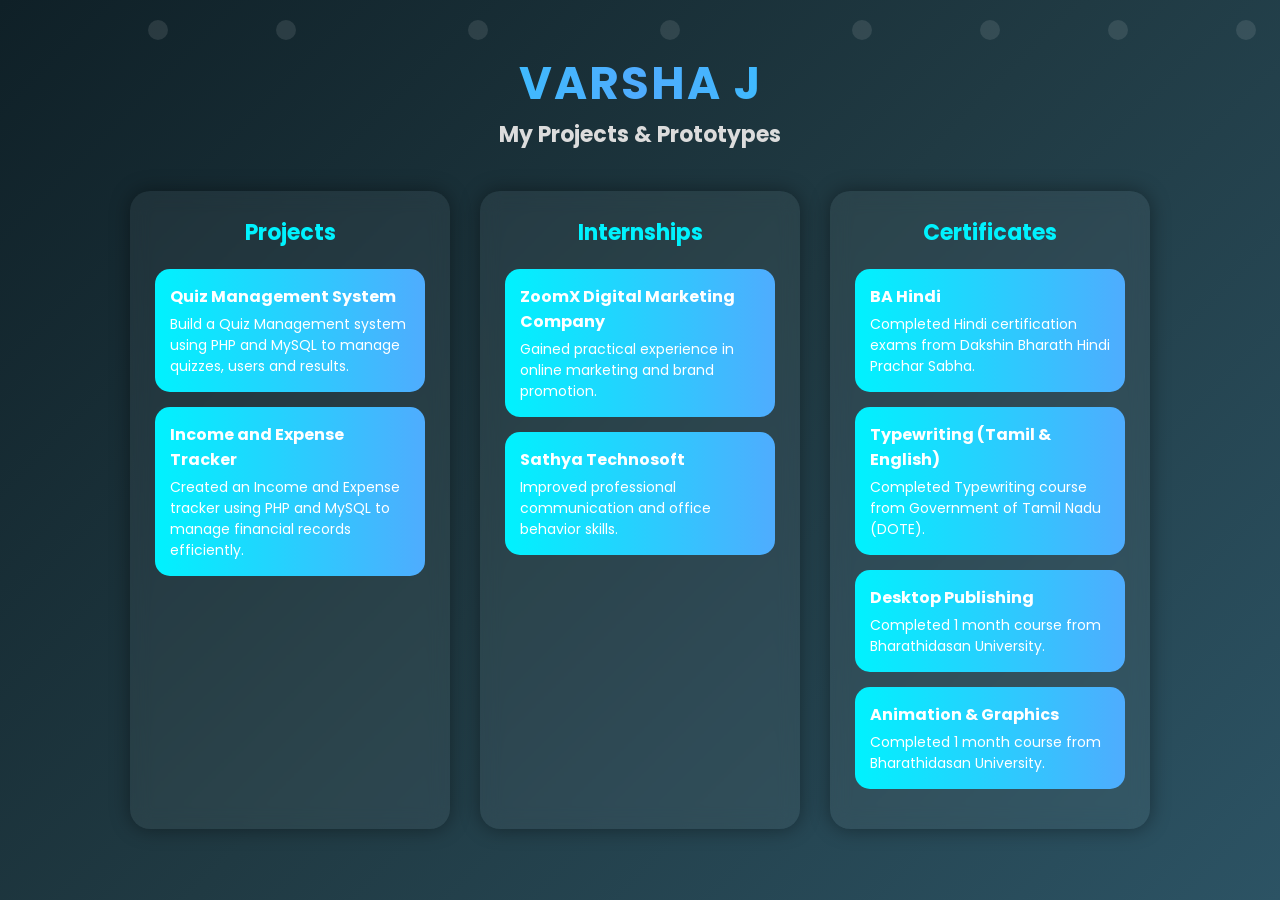
<file: index.html>
<!DOCTYPE html>
<html lang="en">
<head>
    <meta charset="UTF-8">
    <meta name="viewport" content="width=device-width, initial-scale=1.0">
    <title>MY PORTFOLIO</title>

    <!-- Google Fonts -->
    <link href="https://fonts.googleapis.com/css2?family=Orbitron:wght@600&family=Poppins:wght@300;400;500;600&display=swap" rel="stylesheet">

    <link rel="stylesheet" href="style.css">
</head>

<body>

<!-- Bubble Background -->
<div class="bubbles">
  <span></span>
  <span></span>
  <span></span>
  <span></span>
  <span></span>
  <span></span>
  <span></span>
  <span></span>
</div>

<!-- Main Heading -->
<h1 class="main-title">VARSHA J</h1>
<h2 class="sub-title">My Projects & Prototypes</h2>

<div class="container">

    <!-- Projects -->
    <div class="card">
        <h3>Projects</h3>

        <a href="project1.html" class="btn">
            <b>Quiz Management System</b>
            <p>Build a Quiz Management system using PHP and MySQL to manage quizzes, users and results.</p>
        </a>

        <a href="project2.html" class="btn">
            <b>Income and Expense Tracker</b>
            <p>Created an Income and Expense tracker using PHP and MySQL to manage financial records efficiently.</p>
        </a>
    </div>

    <!-- Internships -->
    <div class="card">
        <h3>Internships</h3>

        <a href="intern1.html" class="btn">
            <b>ZoomX Digital Marketing Company</b>
            <p>Gained practical experience in online marketing and brand promotion.</p>
        </a>

        <a href="intern2.html" class="btn">
            <b>Sathya Technosoft</b>
            <p>Improved professional communication and office behavior skills.</p>
        </a>
    </div>

    <!-- Certificates -->
    <div class="card">
        <h3>Certificates</h3>

        <a href="hindi.html" class="btn">
            <b>BA Hindi</b>
            <p>Completed Hindi certification exams from Dakshin Bharath Hindi Prachar Sabha.</p>
        </a>

        <a href="typing.html" class="btn">
            <b>Typewriting (Tamil & English)</b>
            <p>Completed Typewriting course from Government of Tamil Nadu (DOTE).</p>
        </a>

        <a href="Desktop.html" class="btn">
            <b>Desktop Publishing</b>
            <p>Completed 1 month course from Bharathidasan University.</p>
        </a>

        <a href="Animation&Graphics.html" class="btn">
            <b>Animation & Graphics</b>
            <p>Completed 1 month course from Bharathidasan University.</p>
        </a>
    </div>

</div>

</body>
</html>
</file>
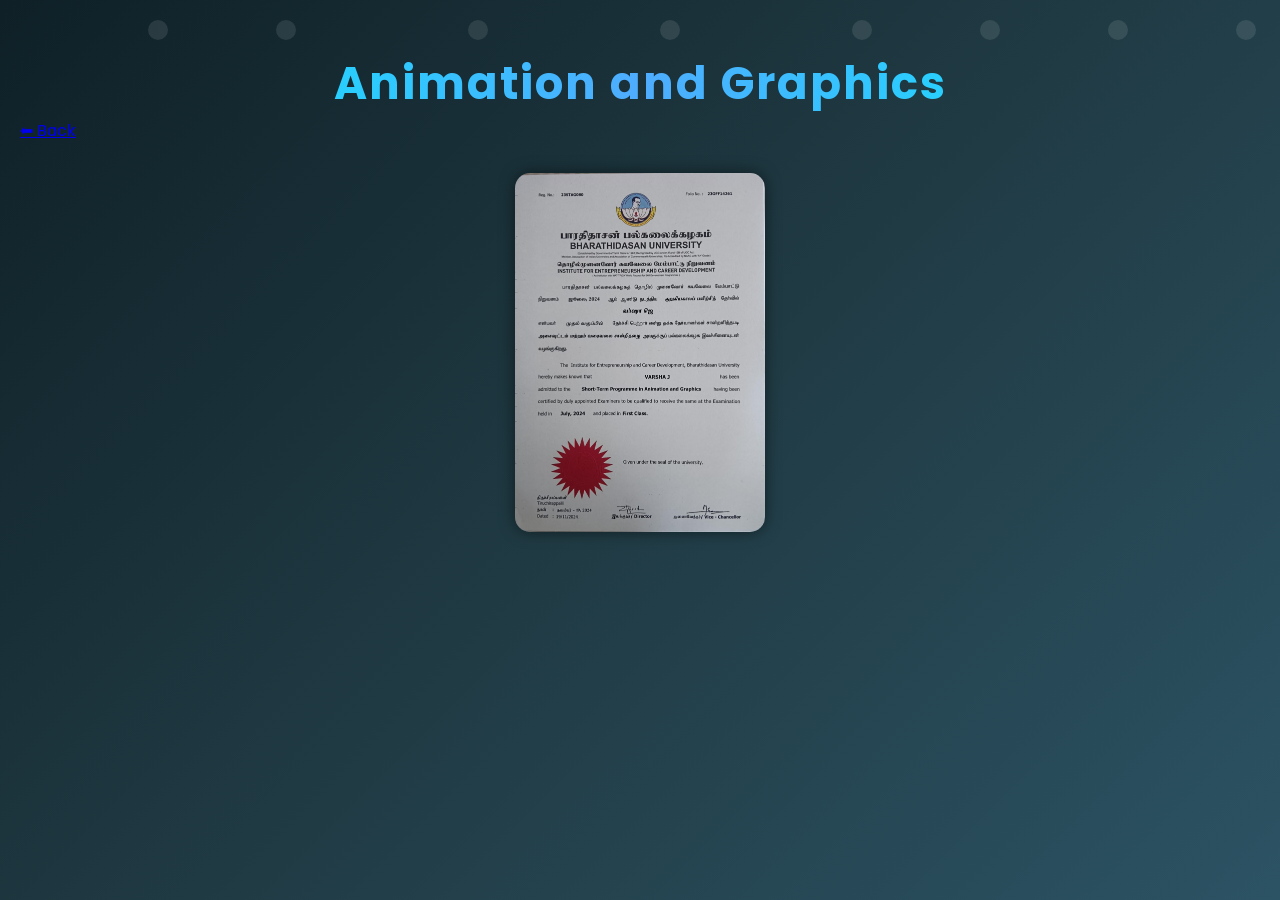
<file: Animation&Graphics.html>
<!DOCTYPE html>
<html>
<head>
    <title>Certificates</title>
    <link rel="stylesheet" href="style.css">
</head>
<body>
<div class="bubbles">
  <span></span>
  <span></span>
  <span></span>
  <span></span>
  <span></span>
  <span></span>
  <span></span>
  <span></span>
</div>
<h1>Animation and Graphics</h1>

<a href="index.html" class="back-btn">⬅ Back</a>

<div class="gallery">

    <img src="Animation&Graphics.jpeg">
   

</div>

</body>
</html>
</file>
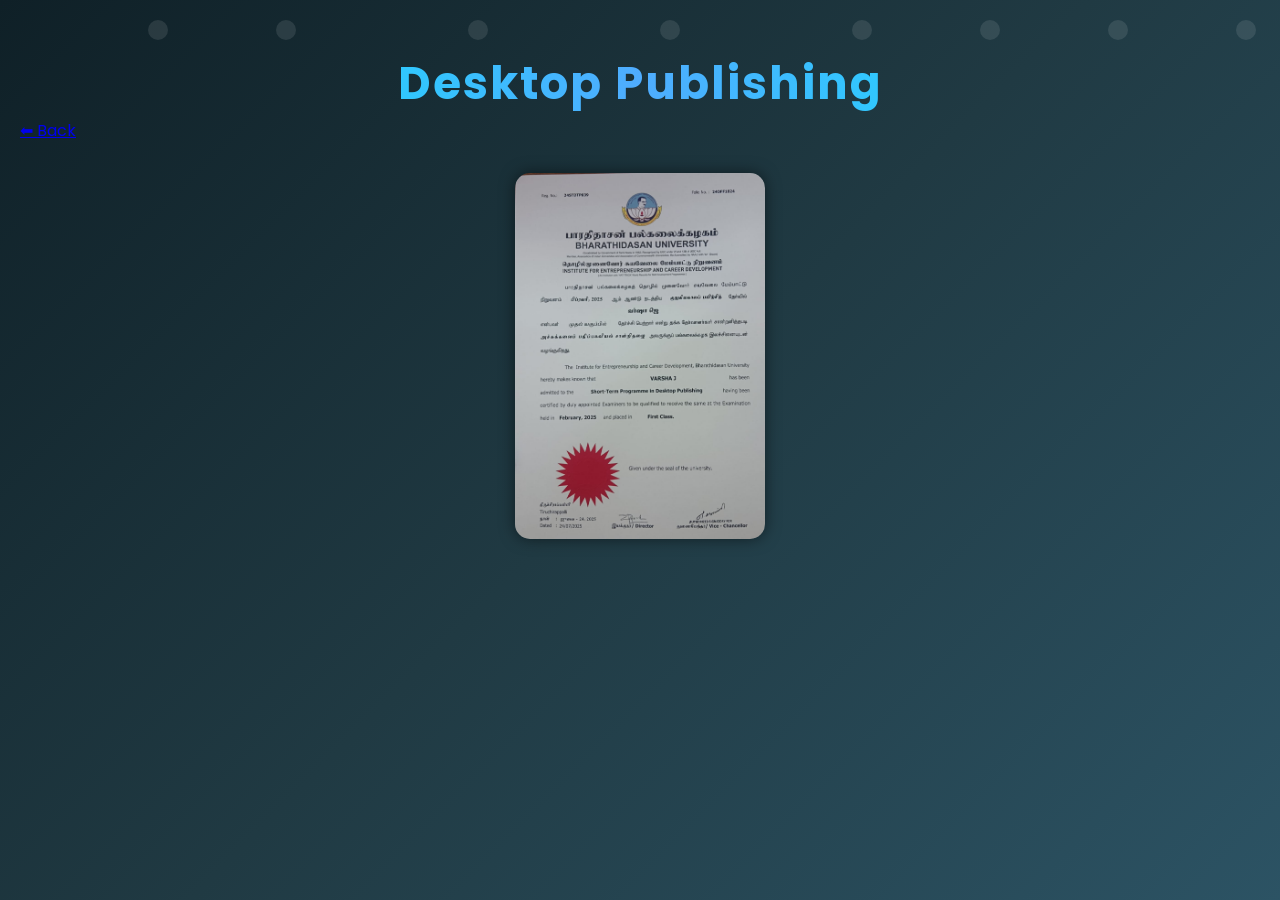
<file: Desktop.html>
<!DOCTYPE html>
<html>
<head>
    <title>Certificates</title>
    <link rel="stylesheet" href="style.css">
</head>
<body>
<div class="bubbles">
  <span></span>
  <span></span>
  <span></span>
  <span></span>
  <span></span>
  <span></span>
  <span></span>
  <span></span>
</div>
<h1>Desktop Publishing</h1>

<a href="index.html" class="back-btn">⬅ Back</a>

<div class="gallery">

    <img src="Desktop.jpeg">
    

</div>

</body>
</html>
</file>
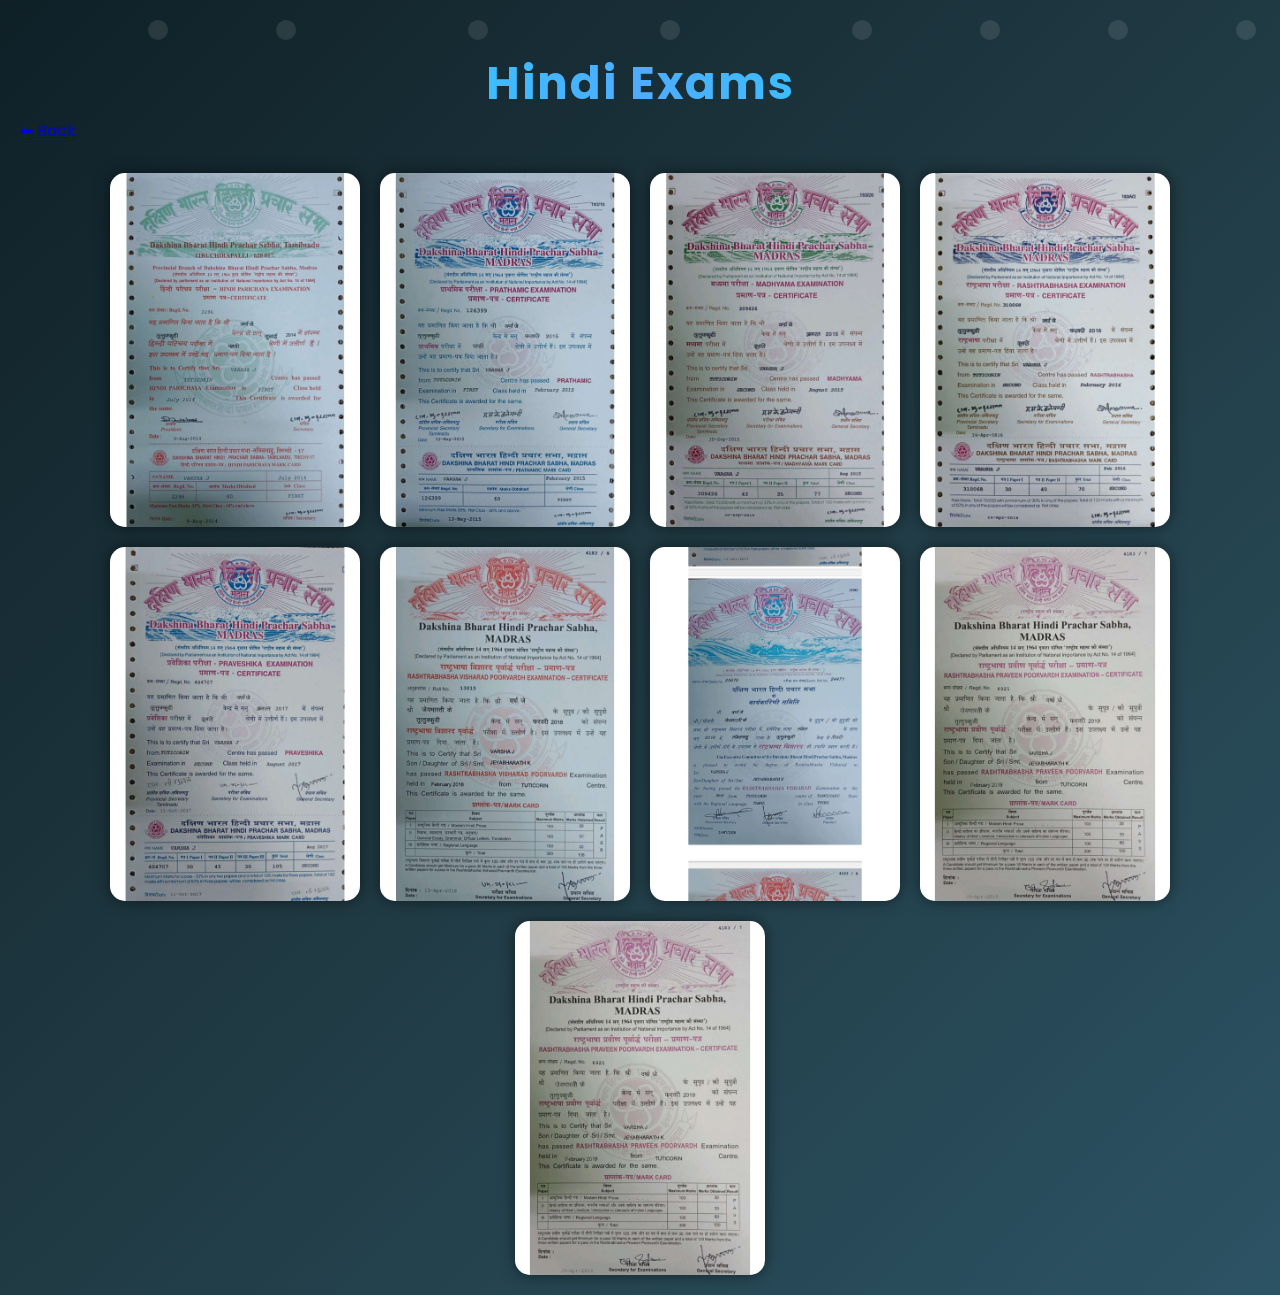
<file: hindi.html>
<!DOCTYPE html>
<html>
<head>
    <title>Certificates</title>
    <link rel="stylesheet" href="style.css">
</head>
<body>
<div class="bubbles">
  <span></span>
  <span></span>
  <span></span>
  <span></span>
  <span></span>
  <span></span>
  <span></span>
  <span></span>
</div>
<h1>Hindi Exams</h1>

<a href="index.html" class="back-btn">⬅ Back</a>

<div class="gallery">

    <img src="hindi-1.jpeg">
    <img src="hindi-2.jpeg">
    <img src="hindi-3.jpeg">
    <img src="hindi-4.jpeg">
    <img src="hindi-5.jpeg">
    <img src="hindi-6.jpeg">
    <img src="hindi-7.jpeg">
    <img src="hindi-8.jpeg">
    <img src="hindi-9.jpeg">

</div>

</body>
</html>
</file>
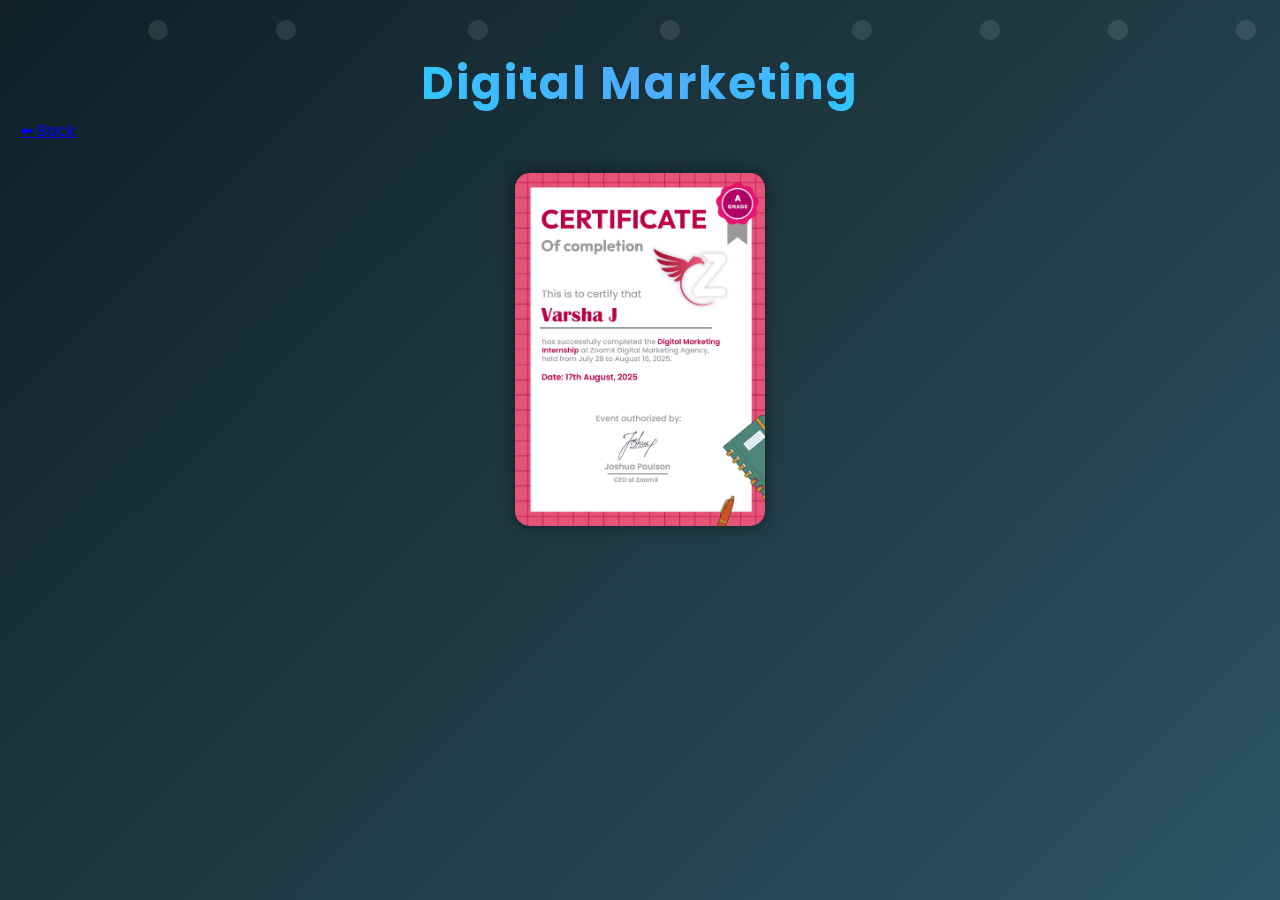
<file: intern1.html>
<!DOCTYPE html>
<html>
<head>
    <title>Internship 1</title>
    <link rel="stylesheet" href="style.css">
</head>
<body>
<div class="bubbles">
  <span></span>
  <span></span>
  <span></span>
  <span></span>
  <span></span>
  <span></span>
  <span></span>
  <span></span>
</div>
<h1>Digital Marketing</h1>

<a href="index.html" class="back-btn">⬅ Back</a>

<div class="gallery">

    <img src="i1.jpeg">
    

</div>

</body>
</html>
</file>
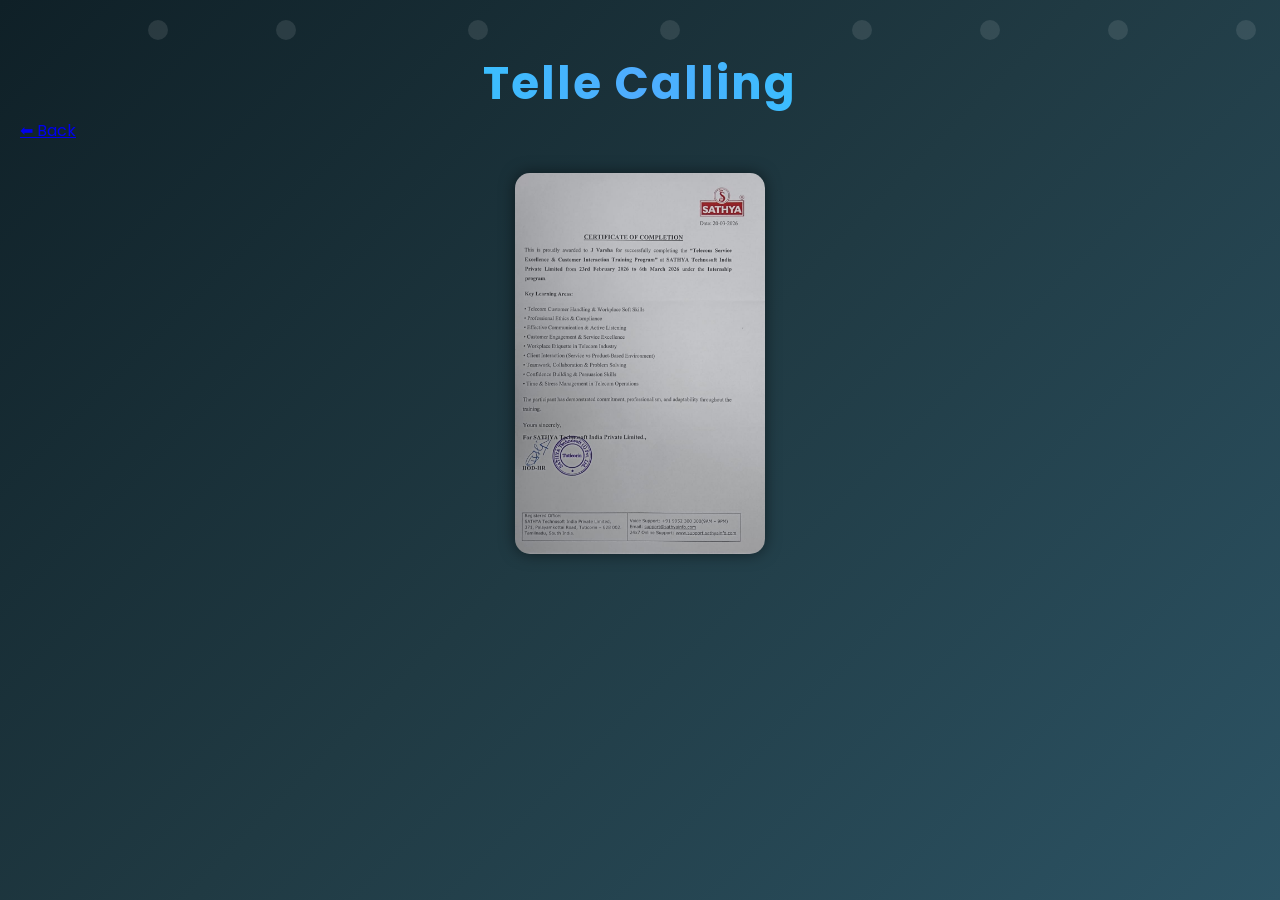
<file: intern2.html>
<!DOCTYPE html>
<html>
<head>
    <title>Internship 2</title>
    <link rel="stylesheet" href="style.css">
</head>
<body>
<div class="bubbles">
  <span></span>
  <span></span>
  <span></span>
  <span></span>
  <span></span>
  <span></span>
  <span></span>
  <span></span>
</div>
<h1>Telle Calling</h1>

<a href="index.html" class="back-btn">⬅ Back</a>

<div class="gallery">

    <img src="i2.jpeg">


</div>

</body>
</html>
</file>
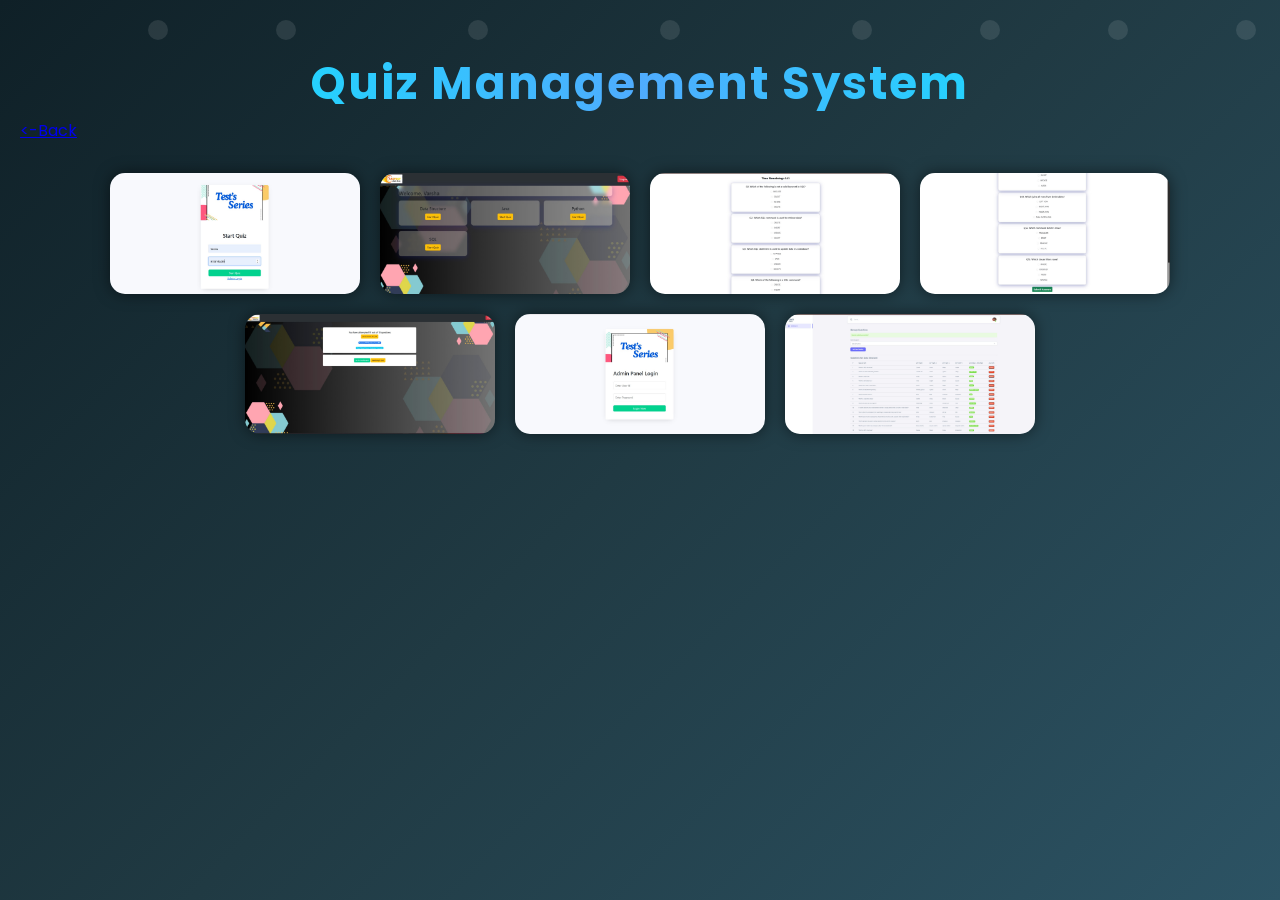
<file: project1.html>
<!DOCTYPE html>
<html>
<head>
    <title>Project 1</title>
    <link rel="stylesheet" href="style.css">
</head>
<body>
    <div class="bubbles">
  <span></span>
  <span></span>
  <span></span>
  <span></span>
  <span></span>
  <span></span>
  <span></span>
  <span></span>
</div>

<h1>Quiz Management System</h1>

<a href="index.html"><-Back</a>
<div class="gallery">

    <img src="p1-1.jpeg">
    <img src="p1-2.jpeg">
    <img src="p1-3.jpeg">
    <img src="p1-4.jpeg">
    <img src="p1-5.jpeg">
    <img src="p1-6.jpeg">
    <img src="p1-7.jpeg">
    
</div>

</body>
</html>
</file>
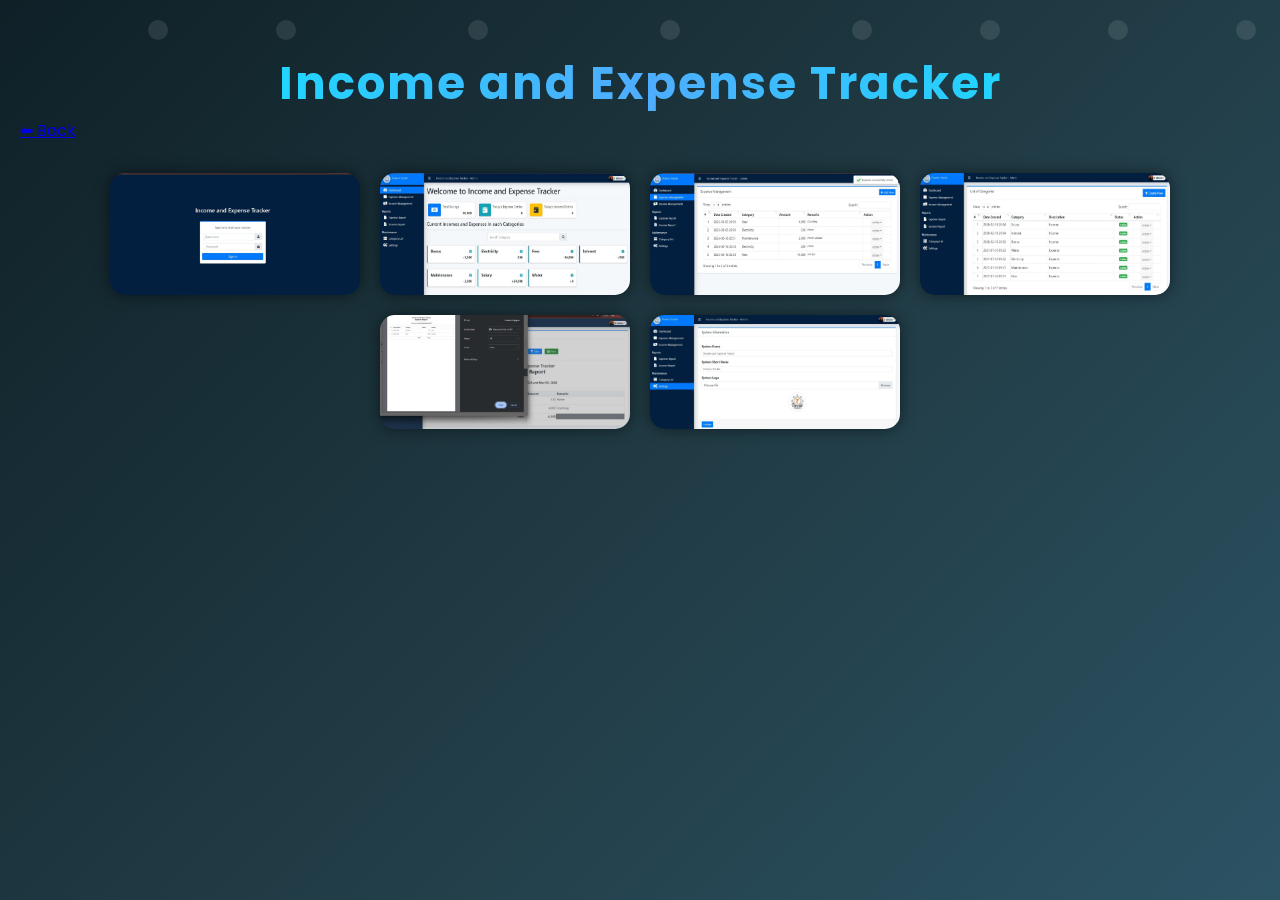
<file: project2.html>
<!DOCTYPE html>
<html>
<head>
    <title>Project 2</title>
    <link rel="stylesheet" href="style.css">
</head>
<body>
    <div class="bubbles">
  <span></span>
  <span></span>
  <span></span>
  <span></span>
  <span></span>
  <span></span>
  <span></span>
  <span></span>
</div>

<h1>Income and Expense Tracker</h1>

<a href="index.html" class="back-btn">⬅ Back</a>

<div class="gallery">

    <img src="p2-1.jpeg">
    <img src="p2-2.jpeg">
    <img src="p2-3.jpeg">
    <img src="p2-4.jpeg">
    <img src="p2-5.jpeg">
    <img src="p2-6.jpeg">

</div>

</body>
</html>
</file>
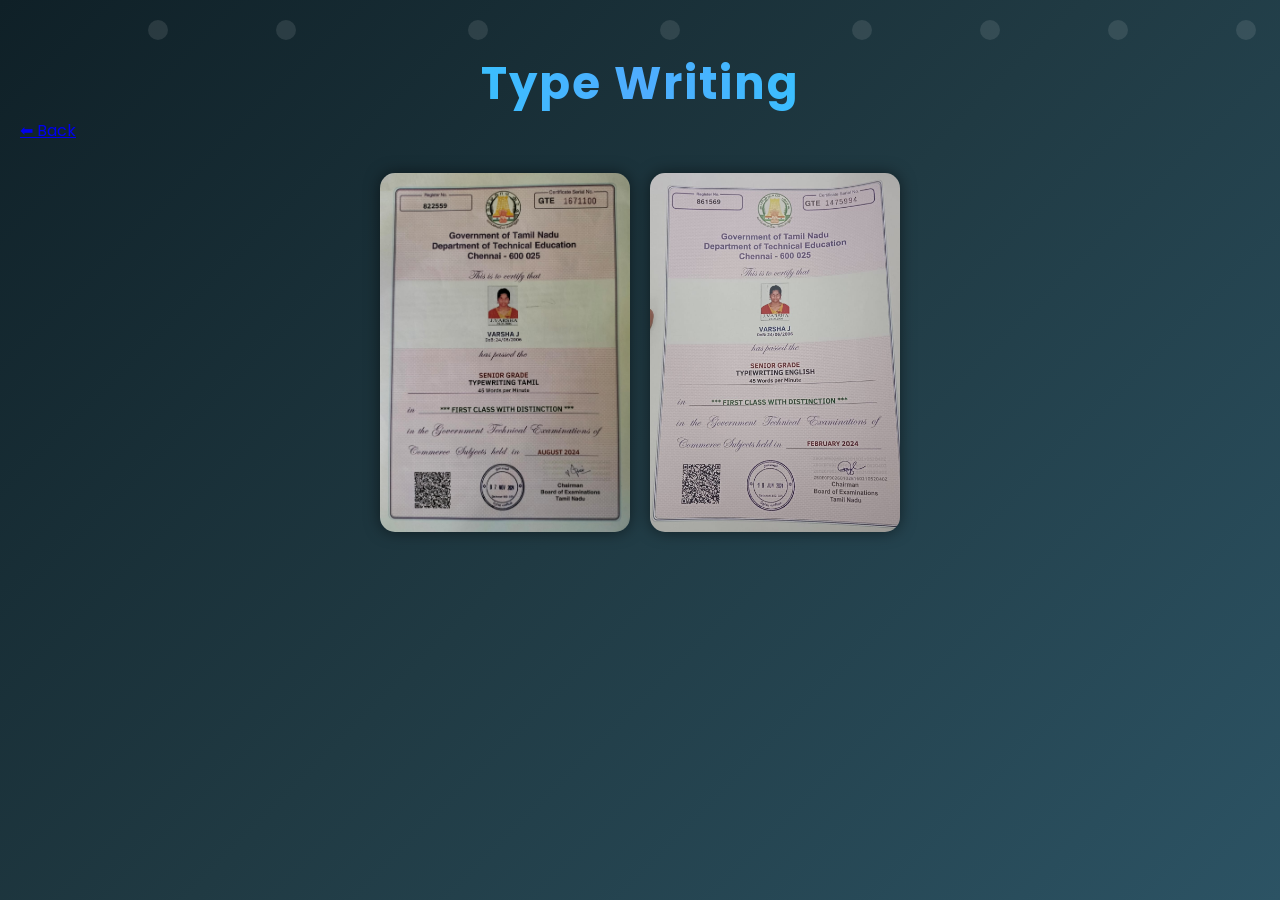
<file: typing.html>
<!DOCTYPE html>
<html>
<head>
    <title>Certificates</title>
    <link rel="stylesheet" href="style.css">
</head>
<body>
<div class="bubbles">
  <span></span>
  <span></span>
  <span></span>
  <span></span>
  <span></span>
  <span></span>
  <span></span>
  <span></span>
</div>
<h1>Type Writing</h1>

<a href="index.html" class="back-btn">⬅ Back</a>

<div class="gallery">

    <img src="typing-1.jpeg">
    <img src="typing-2.jpeg">
  

</div>

</body>
</html>
</file>
<file: style.css>
/* Google Font */
@import url('https://fonts.googleapis.com/css2?family=Poppins:wght@300;400;600;800&display=swap');

* {
    margin: 0;
    padding: 0;
    box-sizing: border-box;
    font-family: 'Poppins', sans-serif;
}

body {
    min-height: 100vh;
    background: linear-gradient(135deg, #0f2027, #203a43, #2c5364);
    color: white;
    padding: 20px;
}

/* ===============================
   GRADIENT CENTER HEADING
=================================*/

h1 {
    text-align: center;
    font-size: 45px;
    margin-top: 30px;
    background: linear-gradient(90deg, #00f2fe, #4facfe, #00f2fe);
    -webkit-background-clip: text;
    -webkit-text-fill-color: transparent;
    letter-spacing: 2px;
}

h2 {
    text-align: center;
    font-size: 22px;
    margin-bottom: 40px;
    color: #dcdcdc;
}

h3 {
    text-align: center;
    margin-bottom: 20px;
    font-size: 22px;
    color: #00f2fe;
}

/* ===============================
   CONTAINER & CARD DESIGN
=================================*/

.container {
    display: flex;
    justify-content: center;
    flex-wrap: wrap;
    gap: 30px;
}

.card {
    background: rgba(255,255,255,0.05);
    backdrop-filter: blur(10px);
    padding: 25px;
    width: 320px;
    border-radius: 20px;
    box-shadow: 0 0 20px rgba(0,0,0,0.4);
    transition: 0.3s;
}

.card:hover {
    transform: translateY(-10px);
}

/* ===============================
   BUTTON STYLE
=================================*/

.btn {
    display: block;
    text-decoration: none;
    background: linear-gradient(90deg, #00f2fe, #4facfe);
    color: white;
    padding: 15px;
    margin-bottom: 15px;
    border-radius: 15px;
    transition: 0.3s;
}

.btn:hover {
    background: linear-gradient(90deg, #4facfe, #00f2fe);
    transform: scale(1.03);
}

.btn p {
    font-size: 14px;
    margin-top: 5px;
}

/* ===============================
   BACK BUTTON
=================================*/

.back-btn {
    text-align: center;
    margin-bottom: 20px;
}

.back-btn a {
    text-decoration: none;
    padding: 10px 25px;
    border-radius: 30px;
    font-weight: 600;
    background: linear-gradient(90deg, #ff512f, #dd2476);
    color: white;
    transition: 0.3s;
}

.back-btn a:hover {
    background: linear-gradient(90deg, #dd2476, #ff512f);
}

/* ===============================
   SCREENSHOT HORIZONTAL
=================================*/

.screenshot-container {
    display: flex;
    justify-content: center;
    gap: 20px;
    flex-wrap: wrap;
    margin-top: 30px;
}

.screenshot {
    width: 250px;
    border-radius: 15px;
    box-shadow: 0 0 15px rgba(0,0,0,0.5);
    transition: 0.3s;
}

.screenshot:hover {
    transform: scale(1.05);
}

/* ===============================
   BUBBLE BACKGROUND ANIMATION
=================================*/

.bubbles {
    position: fixed;
    width: 100%;
    height: 100%;
    overflow: hidden;
    z-index: -1;
}

.bubbles span {
    position: absolute;
    width: 20px;
    height: 20px;
    background: rgba(255,255,255,0.1);
    border-radius: 50%;
    animation: animate 15s linear infinite;
}

.bubbles span:nth-child(1){ left:10%; animation-duration:8s; }
.bubbles span:nth-child(2){ left:20%; animation-duration:12s; }
.bubbles span:nth-child(3){ left:35%; animation-duration:10s; }
.bubbles span:nth-child(4){ left:50%; animation-duration:7s; }
.bubbles span:nth-child(5){ left:65%; animation-duration:9s; }
.bubbles span:nth-child(6){ left:75%; animation-duration:11s; }
.bubbles span:nth-child(7){ left:85%; animation-duration:6s; }
.bubbles span:nth-child(8){ left:95%; animation-duration:13s; }

@keyframes animate {
    0% { transform: translateY(100vh) scale(0); }
    100% { transform: translateY(-10vh) scale(1); }
}
.gallery {
    display: flex;
    justify-content: center;
    gap: 20px;
    flex-wrap: wrap;   /* Mobile la keela pogum */
    margin-top: 30px;
}

.gallery img {
    width: 250px;
    border-radius: 15px;
    box-shadow: 0 0 15px rgba(0,0,0,0.5);
    transition: 0.3s;
}

.gallery img:hover {
    transform: scale(1.05);
}
</file>
